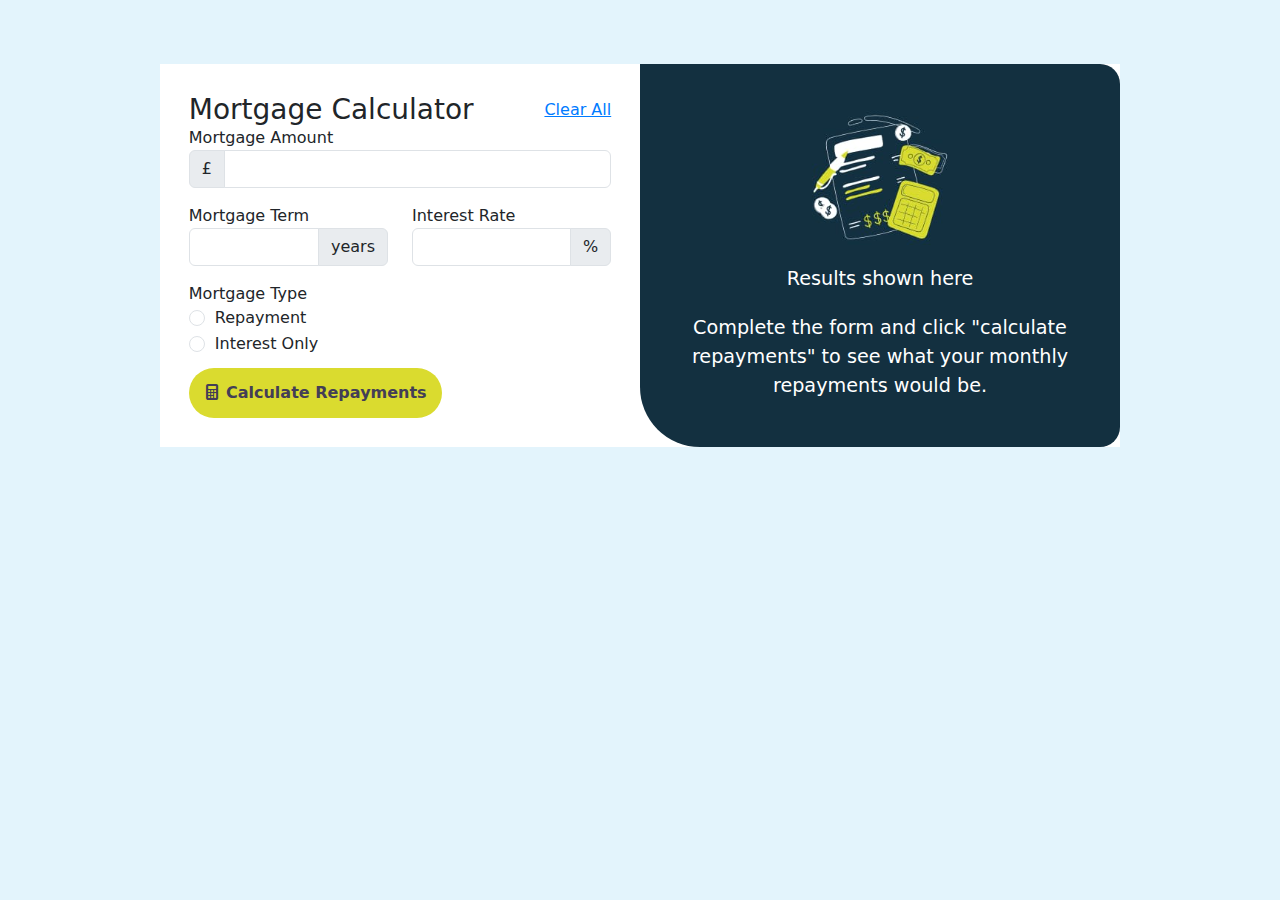
<file: index.html>
<!DOCTYPE html>
<html lang="en">
  <head>
    <meta charset="utf-8" />
    <meta name="viewport" content="width=device-width, initial-scale=1" />
    <title>Mortgage Calculator</title>
    <link
      href="https://cdn.jsdelivr.net/npm/bootstrap@5.3.3/dist/css/bootstrap.min.css"
      rel="stylesheet"
      integrity="sha384-QWTKZyjpPEjISv5WaRU9OFeRpok6YctnYmDr5pNlyT2bRjXh0JMhjY6hW+ALEwIH"
      crossorigin="anonymous"
    />
    <link
      rel="stylesheet"
      href="https://cdn.jsdelivr.net/npm/bootstrap-icons@1.11.3/font/bootstrap-icons.min.css"
    />
    <link rel="stylesheet" href="style.css">
  </head>
  <body>
    <div class="container-fluid mainbox">
      <div class="row" style="background-color: white;">
        <div class="col-6 leftside">
          <div class="mortgage-header">
            <h3>Mortgage Calculator</h3>
            <span onclick="clearALL()" id="clearbtn">Clear All</span>
          </div>

          <div class="row">
            <div class="col-12">Mortgage Amount</div>
            <div class="col-12">
              <div class="input-group mb-3">
                <span class="input-group-text">£</span>
                <input
                  id="ma"
                  type="text"
                  class="form-control"
                  aria-label="Amount (to the nearest dollar)"
                />
              </div>
            </div>
          </div>

          <div class="row">
            <div class="col-6">
              <div class="col-12">Mortgage Term</div>
              <div class="col-12">
                <div class="input-group">
                  <input
                    type="text"
                    class="form-control"
                    aria-label="Number"
                    id="mt"
                  />
                  <span class="input-group-text">years</span>
                </div>
              </div>
            </div>
            <div class="col-6">
              <div class="col-12">Interest Rate</div>
              <div class="col-12">
                <div class="input-group">
                  <input
                    type="text"
                    class="form-control"
                    aria-label="Decimal Value"
                    id="mr"
                  />
                  <span class="input-group-text">%</span>
                </div>
              </div>
            </div>
          </div>

          <div class="row">
            <div class="col-12">Mortgage Type</div>
            <div class="col-12">
              <div class="form-check">
                <input
                  name="mortgageType"
                  class="form-check-input"
                  type="radio"
                  value="repayment"
                  id="repayment"
                />
                <label class="form-check-label" for="repayment">
                  Repayment
                </label>
              </div>
              <div class="form-check">
                <input
                  name="mortgageType"
                  class="form-check-input"
                  type="radio"
                  value="interest_only"
                  id="interest_only"
                />
                <label class="form-check-label" for="interest_only">
                  Interest Only
                </label>
              </div>
            </div>
          </div>

          <button onclick="calculateMortgage()">
            <i class="bi bi-calculator-fill"></i> Calculate Repayments
          </button>
        </div>
        <div class="col-6 rightside">
          <img src="c6rsl.png" alt="" />
          <span id="monthlyRepayment">Results shown here</span>
          <span id="totalRepayment">
            Complete the form and click "calculate repayments" to see what your
            monthly repayments would be.
          </span>
        </div>
      </div>
    </div>

    <script src="app.js"></script>
    <script
      src="https://cdn.jsdelivr.net/npm/bootstrap@5.3.3/dist/js/bootstrap.bundle.min.js"
      integrity="sha384-YvpcrYf0tY3lHB60NNkmXc5s9fDVZLESaAA55NDzOxhy9GkcIdslK1eN7N6jIeHz"
      crossorigin="anonymous"
    ></script>
  </body>
</html>
</file>
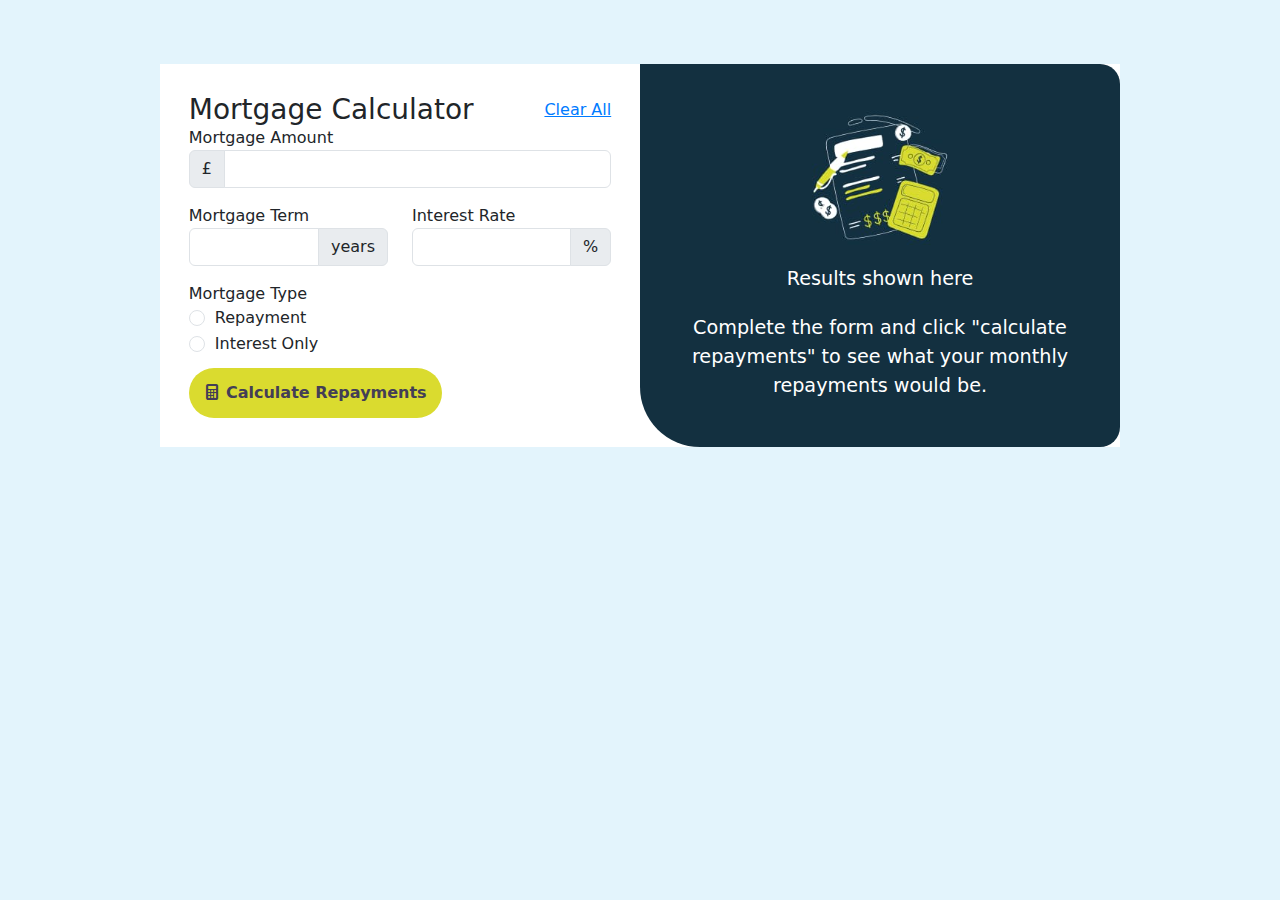
<file: c6mortgagecalculator.html>
<!DOCTYPE html>
<html lang="en">
  <head>
    <meta charset="utf-8" />
    <meta name="viewport" content="width=device-width, initial-scale=1" />
    <title>Mortgage Calculator</title>
    <link
      href="https://cdn.jsdelivr.net/npm/bootstrap@5.3.3/dist/css/bootstrap.min.css"
      rel="stylesheet"
      integrity="sha384-QWTKZyjpPEjISv5WaRU9OFeRpok6YctnYmDr5pNlyT2bRjXh0JMhjY6hW+ALEwIH"
      crossorigin="anonymous"
    />
    <link
      rel="stylesheet"
      href="https://cdn.jsdelivr.net/npm/bootstrap-icons@1.11.3/font/bootstrap-icons.min.css"
    />
    <style>
      body {
        background-color: #e3f4fc;
      }

      .mainbox {
        width: 75%;
        margin: 5% auto;
      }

      .leftside {
        background-color: white;
        border-top-left-radius: 20px;
        border-bottom-left-radius: 20px;
        padding: 3%;
        display: flex;
        flex-direction: column;
        justify-content: space-between;
      }

      .rightside {
        background-color: #133040;
        border-top-right-radius: 20px;
        border-bottom-right-radius: 20px;
        border-bottom-left-radius: 60px;
        padding: 3%;
        display: flex;
        justify-content: center;
        align-items: center;
        flex-direction: column;
        text-align: center;
        color: white;
      }

      .rightside img {
        max-width: 100%;
        height: auto;
      }

      .rightside span {
        display: block;
        margin-top: 20px;
        font-size: 1.2em;
      }

      .mortgage-header {
        display: flex;
        justify-content: space-between;
        align-items: center;
      }

      .mortgage-header h3 {
        margin: 0;
      }

      .mortgage-header #clearbtn {
        cursor: pointer;
        color: #007bff;
        text-decoration: underline;
      }

      .input-group-text {
        background-color: #e9ecef;
      }

      .input-group {
        margin-bottom: 1rem;
      }

      button {
        background-color: #dadb2f;
        padding: 3%;
      margin-top: 10px;
        color: rgb(67, 62, 86);
        border: none;
        border-radius: 50px;
        width: 60%;
        font-weight: bold;
      }

      .form-check-input {
        margin-right: 10px;
      }

      .form-check-label {
        margin: 0;
      }
    </style>
  </head>
  <body>
    <div class="container-fluid mainbox">
      <div class="row" style="background-color: white;">
        <div class="col-6 leftside">
          <div class="mortgage-header">
            <h3>Mortgage Calculator</h3>
            <span onclick="clearALL()" id="clearbtn">Clear All</span>
          </div>

          <div class="row">
            <div class="col-12">Mortgage Amount</div>
            <div class="col-12">
              <div class="input-group mb-3">
                <span class="input-group-text">£</span>
                <input
                  id="ma"
                  type="text"
                  class="form-control"
                  aria-label="Amount (to the nearest dollar)"
                />
              </div>
            </div>
          </div>

          <div class="row">
            <div class="col-6">
              <div class="col-12">Mortgage Term</div>
              <div class="col-12">
                <div class="input-group">
                  <input
                    type="text"
                    class="form-control"
                    aria-label="Number"
                    id="mt"
                  />
                  <span class="input-group-text">years</span>
                </div>
              </div>
            </div>
            <div class="col-6">
              <div class="col-12">Interest Rate</div>
              <div class="col-12">
                <div class="input-group">
                  <input
                    type="text"
                    class="form-control"
                    aria-label="Decimal Value"
                    id="mr"
                  />
                  <span class="input-group-text">%</span>
                </div>
              </div>
            </div>
          </div>

          <div class="row">
            <div class="col-12">Mortgage Type</div>
            <div class="col-12">
              <div class="form-check">
                <input
                  name="mortgageType"
                  class="form-check-input"
                  type="radio"
                  value="repayment"
                  id="repayment"
                />
                <label class="form-check-label" for="repayment">
                  Repayment
                </label>
              </div>
              <div class="form-check">
                <input
                  name="mortgageType"
                  class="form-check-input"
                  type="radio"
                  value="interest_only"
                  id="interest_only"
                />
                <label class="form-check-label" for="interest_only">
                  Interest Only
                </label>
              </div>
            </div>
          </div>

          <button onclick="calculateMortgage()">
            <i class="bi bi-calculator-fill"></i> Calculate Repayments
          </button>
        </div>
        <div class="col-6 rightside">
          <img src="c6rsl.png" alt="" />
          <span id="monthlyRepayment">Results shown here</span>
          <span id="totalRepayment">
            Complete the form and click "calculate repayments" to see what your
            monthly repayments would be.
          </span>
        </div>
      </div>
    </div>

    <script
      src="https://cdn.jsdelivr.net/npm/bootstrap@5.3.3/dist/js/bootstrap.bundle.min.js"
      integrity="sha384-YvpcrYf0tY3lHB60NNkmXc5s9fDVZLESaAA55NDzOxhy9GkcIdslK1eN7N6jIeHz"
      crossorigin="anonymous"
    ></script>

    <script>
      function clearALL() {
        document.getElementById("ma").value = "";
        document.getElementById("mt").value = "";
        document.getElementById("mr").value = "";
        const mortgageType = document.querySelector('input[name="mortgageType"]:checked');
        if (mortgageType) mortgageType.checked = false;
        document.getElementById("monthlyRepayment").innerText = "Results shown here";
        document.getElementById("totalRepayment").innerText =
          'Complete the form and click "calculate repayments" to see what your monthly repayments would be.';
      }

      function calculateRepaymentMortgage(ma, mt, annualInterestRate) {
        let n = mt * 12;
        let r = annualInterestRate / 100 / 12;

        let M = (ma * r * Math.pow(1 + r, n)) / (Math.pow(1 + r, n) - 1);
        let totalRepayment = M * n;

        return {
          monthlyRepayment: M,
          totalRepayment: totalRepayment,
        };
      }

      function calculateMortgage() {
        let ma = parseFloat(document.getElementById("ma").value);
        let mt = parseInt(document.getElementById("mt").value);
        let mr = parseFloat(document.getElementById("mr").value);
        let mortgageType = document.querySelector('input[name="mortgageType"]:checked').value;

        let result;
        if (mortgageType === "repayment") {
          result = calculateRepaymentMortgage(ma, mt, mr);
        } else {
          // Handle interest-only calculation if needed
        }

        document.getElementById("monthlyRepayment").innerText = `£${result.monthlyRepayment.toFixed(2)}`;
        document.getElementById("totalRepayment").innerText = `£${result.totalRepayment.toFixed(2)}`;
      }
    </script>
  </body>
</html>
</file>
<file: style.css>
body {
  background-color: #e3f4fc;
}

.mainbox {
  width: 75%;
  margin: 5% auto;
}

.leftside {
  background-color: white;
  border-top-left-radius: 20px;
  border-bottom-left-radius: 20px;
  padding: 3%;
  display: flex;
  flex-direction: column;
  justify-content: space-between;
}

.rightside {
  background-color: #133040;
  border-top-right-radius: 20px;
  border-bottom-right-radius: 20px;
  border-bottom-left-radius: 60px;
  padding: 3%;
  display: flex;
  justify-content: center;
  align-items: center;
  flex-direction: column;
  text-align: center;
  color: white;
}

.rightside img {
  max-width: 100%;
  height: auto;
}

.rightside span {
  display: block;
  margin-top: 20px;
  font-size: 1.2em;
}

.mortgage-header {
  display: flex;
  justify-content: space-between;
  align-items: center;
}

.mortgage-header h3 {
  margin: 0;
}

.mortgage-header #clearbtn {
  cursor: pointer;
  color: #007bff;
  text-decoration: underline;
}

.input-group-text {
  background-color: #e9ecef;
}

.input-group {
  margin-bottom: 1rem;
}

button {
  background-color: #dadb2f;
  padding: 3%;
  margin-top: 10px;
  color: rgb(67, 62, 86);
  border: none;
  border-radius: 50px;
  width: 60%;
  font-weight: bold;
}

.form-check-input {
  margin-right: 10px;
}

.form-check-label {
  margin: 0;
}
</file>
